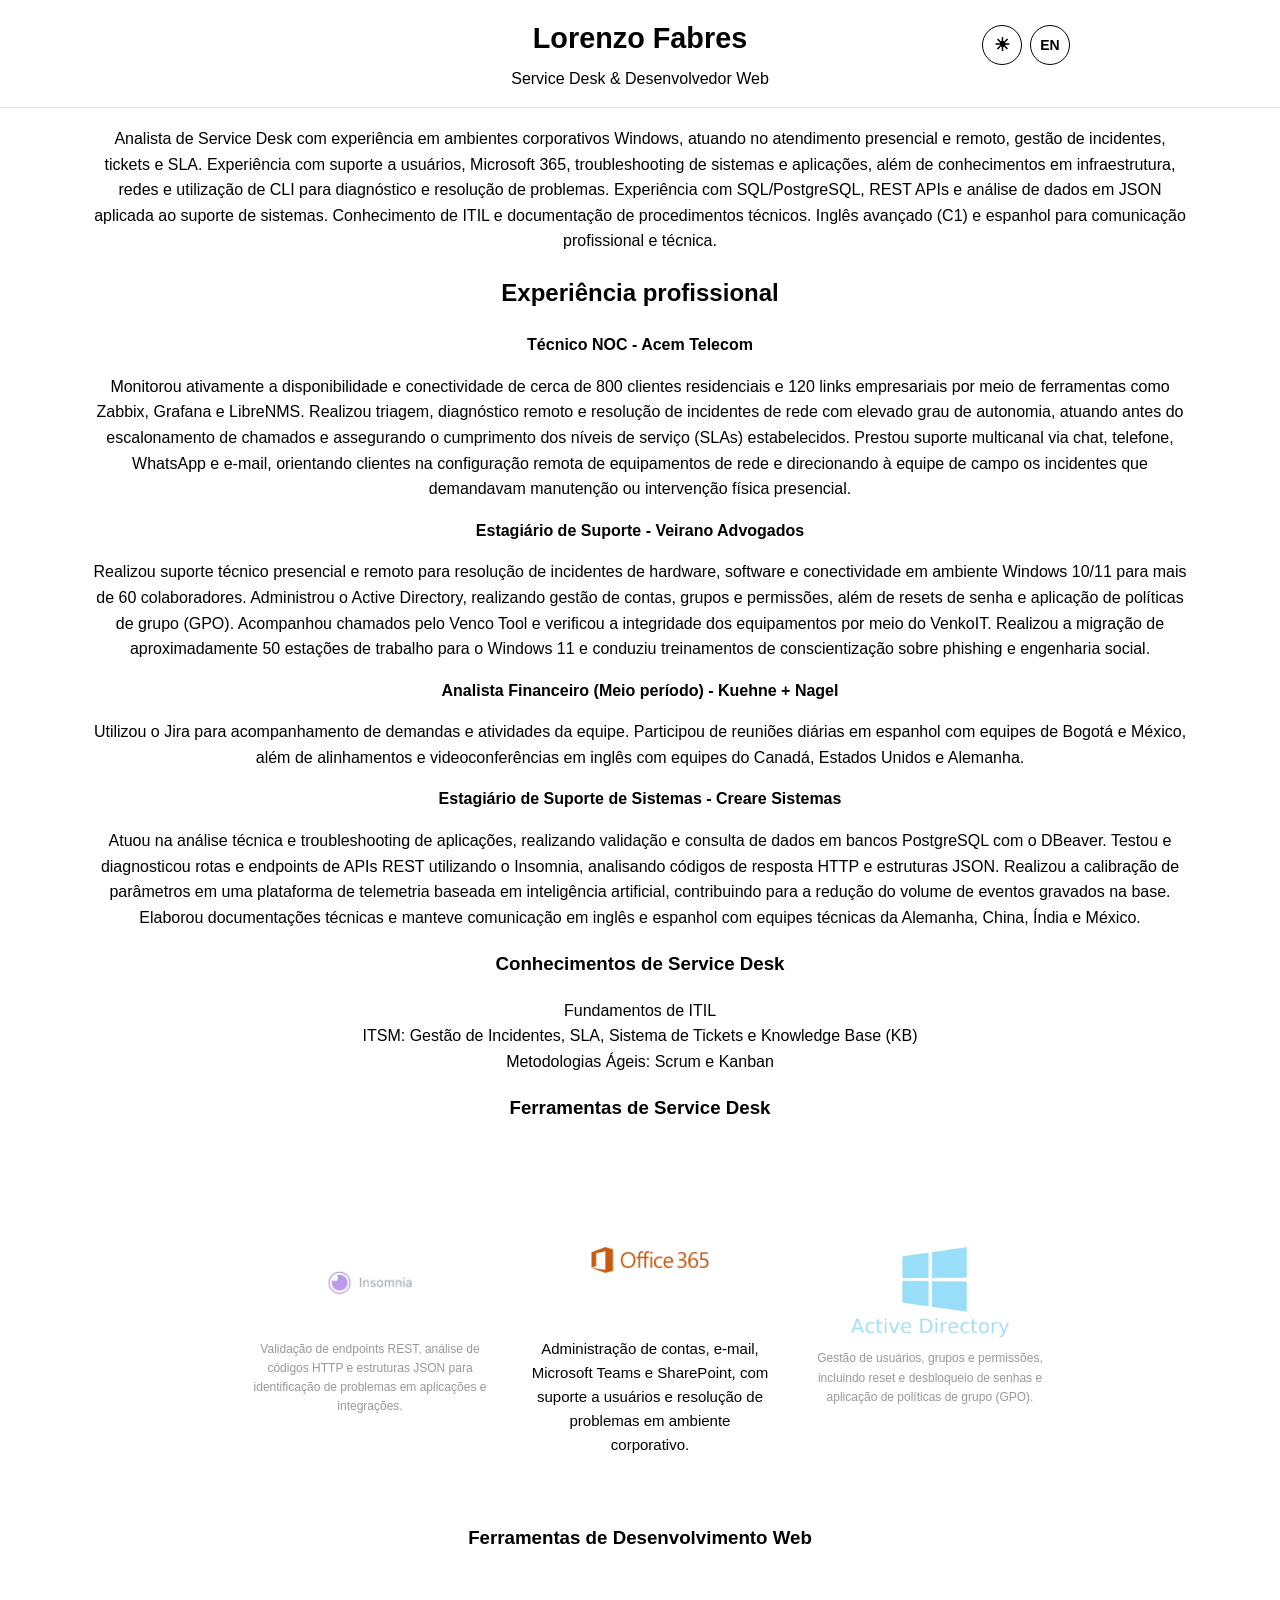
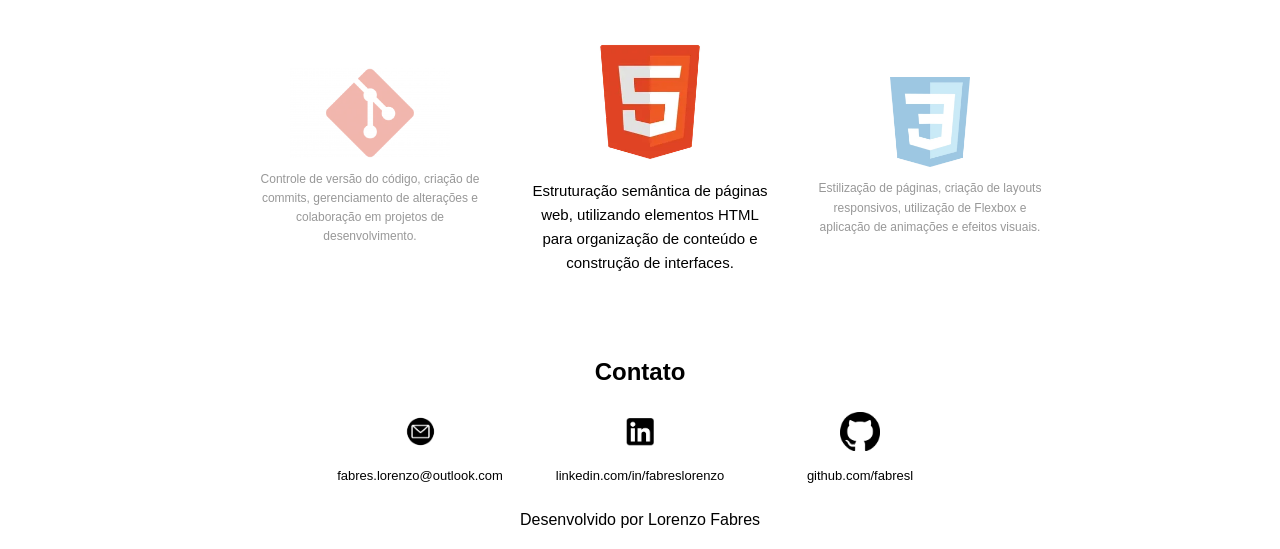
<file: index.html>
<!DOCTYPE html>
<html lang="pt-br">
<head>
    <meta charset="UTF-8">
    <meta name="viewport" content="width=device-width, initial-scale=1.0">
    <link rel="stylesheet" href="style.css">
    <title>Portfólio - Lorenzo Fabres</title>
</head>
<body>
    <main>
        <p class="resumo texto" data-pt="Analista de Service Desk com experiência em ambientes corporativos Windows, atuando no atendimento presencial e remoto, gestão de incidentes, tickets e SLA. Experiência com suporte a usuários, Microsoft 365, troubleshooting de sistemas e aplicações, além de conhecimentos em infraestrutura, redes e utilização de CLI para diagnóstico e resolução de problemas. Experiência com SQL/PostgreSQL, REST APIs e análise de dados em JSON aplicada ao suporte de sistemas. Conhecimento de ITIL e documentação de procedimentos técnicos. Inglês avançado (C1) e espanhol para comunicação profissional e técnica." data-en="Service Desk Analyst with experience in corporate Windows environments, working with on-site and remote support, incident, ticket and SLA management. Experience with user support, Microsoft 365, troubleshooting of systems and applications, as well as knowledge in infrastructure, networking and CLI usage for diagnostics and problem resolution. Experience with SQL/PostgreSQL, REST APIs and JSON data analysis applied to systems support. Knowledge of ITIL and technical procedure documentation. Advanced English (C1) and Spanish for professional and technical communication.">Analista de Service Desk com experiência em ambientes corporativos Windows, atuando no atendimento presencial e remoto, gestão de incidentes, tickets e SLA. Experiência com suporte a usuários, Microsoft 365, troubleshooting de sistemas e aplicações, além de conhecimentos em infraestrutura, redes e utilização de CLI para diagnóstico e resolução de problemas. Experiência com SQL/PostgreSQL, REST APIs e análise de dados em JSON aplicada ao suporte de sistemas. Conhecimento de ITIL e documentação de procedimentos técnicos. Inglês avançado (C1) e espanhol para comunicação profissional e técnica.</p>
        <h2 data-pt="Experiência profissional" data-en="Professional Experience">Experiência profissional</h2>
        <ul class="experiencia texto">
            <li>
                <span data-pt="Técnico NOC - Acem Telecom" data-en="NOC Technician - Acem Telecom">Técnico NOC - Acem Telecom</span>
                <p data-pt="Monitorou ativamente a disponibilidade e conectividade de cerca de 800 clientes residenciais e 120 links empresariais por meio de ferramentas como Zabbix, Grafana e LibreNMS. Realizou triagem, diagnóstico remoto e resolução de incidentes de rede com elevado grau de autonomia, atuando antes do escalonamento de chamados e assegurando o cumprimento dos níveis de serviço (SLAs) estabelecidos. Prestou suporte multicanal via chat, telefone, WhatsApp e e-mail, orientando clientes na configuração remota de equipamentos de rede e direcionando à equipe de campo os incidentes que demandavam manutenção ou intervenção física presencial." data-en="Actively monitored the availability and connectivity of around 800 residential clients and 120 business links using tools such as Zabbix, Grafana and LibreNMS. Performed triage, remote diagnosis and resolution of network incidents with a high degree of autonomy, acting before ticket escalation and ensuring compliance with established Service Level Agreements (SLAs). Provided multichannel support via chat, phone, WhatsApp and email, guiding clients through remote configuration of network equipment and directing to the field team the incidents that required on-site maintenance or physical intervention.">Monitorou ativamente a disponibilidade e conectividade de cerca de 800 clientes residenciais e 120 links empresariais por meio de ferramentas como Zabbix, Grafana e LibreNMS. Realizou triagem, diagnóstico remoto e resolução de incidentes de rede com elevado grau de autonomia, atuando antes do escalonamento de chamados e assegurando o cumprimento dos níveis de serviço (SLAs) estabelecidos. Prestou suporte multicanal via chat, telefone, WhatsApp e e-mail, orientando clientes na configuração remota de equipamentos de rede e direcionando à equipe de campo os incidentes que demandavam manutenção ou intervenção física presencial.</p>
            </li>
            <li>
                <span data-pt="Estagiário de Suporte - Veirano Advogados" data-en="Support Intern - Veirano Advogados">Estagiário de Suporte - Veirano Advogados</span>
                <p data-pt="Realizou suporte técnico presencial e remoto para resolução de incidentes de hardware, software e conectividade em ambiente Windows 10/11 para mais de 60 colaboradores. Administrou o Active Directory, realizando gestão de contas, grupos e permissões, além de resets de senha e aplicação de políticas de grupo (GPO). Acompanhou chamados pelo Venco Tool e verificou a integridade dos equipamentos por meio do VenkoIT. Realizou a migração de aproximadamente 50 estações de trabalho para o Windows 11 e conduziu treinamentos de conscientização sobre phishing e engenharia social." data-en="Provided on-site and remote technical support to resolve hardware, software and connectivity incidents in a Windows 10/11 environment for over 60 employees. Administered Active Directory, managing accounts, groups and permissions, as well as password resets and Group Policy (GPO) application. Tracked tickets through Venco Tool and verified equipment integrity using VenkoIT. Led the migration of approximately 50 workstations to Windows 11 and conducted awareness training on phishing and social engineering.">Realizou suporte técnico presencial e remoto para resolução de incidentes de hardware, software e conectividade em ambiente Windows 10/11 para mais de 60 colaboradores. Administrou o Active Directory, realizando gestão de contas, grupos e permissões, além de resets de senha e aplicação de políticas de grupo (GPO). Acompanhou chamados pelo Venco Tool e verificou a integridade dos equipamentos por meio do VenkoIT. Realizou a migração de aproximadamente 50 estações de trabalho para o Windows 11 e conduziu treinamentos de conscientização sobre phishing e engenharia social.</p>
            </li>
            <li>
                <span data-pt="Analista Financeiro (Meio período) - Kuehne + Nagel" data-en="Financial Analyst (Part-time) - Kuehne + Nagel">Analista Financeiro (Meio período) - Kuehne + Nagel</span>
                <p data-pt="Utilizou o Jira para acompanhamento de demandas e atividades da equipe. Participou de reuniões diárias em espanhol com equipes de Bogotá e México, além de alinhamentos e videoconferências em inglês com equipes do Canadá, Estados Unidos e Alemanha." data-en="Used Jira to track team demands and activities. Participated in daily meetings in Spanish with teams in Bogotá and Mexico, as well as alignments and video conferences in English with teams from Canada, the United States and Germany.">Utilizou o Jira para acompanhamento de demandas e atividades da equipe. Participou de reuniões diárias em espanhol com equipes de Bogotá e México, além de alinhamentos e videoconferências em inglês com equipes do Canadá, Estados Unidos e Alemanha.</p>
            </li>
            <li>
                <span data-pt="Estagiário de Suporte de Sistemas - Creare Sistemas" data-en="Systems Support Intern - Creare Sistemas">Estagiário de Suporte de Sistemas - Creare Sistemas</span>
                <p data-pt="Atuou na análise técnica e troubleshooting de aplicações, realizando validação e consulta de dados em bancos PostgreSQL com o DBeaver. Testou e diagnosticou rotas e endpoints de APIs REST utilizando o Insomnia, analisando códigos de resposta HTTP e estruturas JSON. Realizou a calibração de parâmetros em uma plataforma de telemetria baseada em inteligência artificial, contribuindo para a redução do volume de eventos gravados na base. Elaborou documentações técnicas e manteve comunicação em inglês e espanhol com equipes técnicas da Alemanha, China, Índia e México." data-en="Worked on technical analysis and troubleshooting of applications, performing data validation and queries in PostgreSQL databases with DBeaver. Tested and diagnosed REST API routes and endpoints using Insomnia, analyzing HTTP response codes and JSON structures. Calibrated parameters on an AI-based telemetry platform, contributing to the reduction of the volume of events recorded in the database. Prepared technical documentation and maintained communication in English and Spanish with technical teams from Germany, China, India and Mexico.">Atuou na análise técnica e troubleshooting de aplicações, realizando validação e consulta de dados em bancos PostgreSQL com o DBeaver. Testou e diagnosticou rotas e endpoints de APIs REST utilizando o Insomnia, analisando códigos de resposta HTTP e estruturas JSON. Realizou a calibração de parâmetros em uma plataforma de telemetria baseada em inteligência artificial, contribuindo para a redução do volume de eventos gravados na base. Elaborou documentações técnicas e manteve comunicação em inglês e espanhol com equipes técnicas da Alemanha, China, Índia e México.</p>
            </li>
        </ul>
        <h3 class="ferramentas_suporte" data-pt="Conhecimentos de Service Desk" data-en="Service Desk Knowledge">Conhecimentos de Service Desk</h3>
        <ul class="texto">
            <li data-pt="Fundamentos de ITIL" data-en="ITIL Fundamentals">Fundamentos de ITIL</li>
            <li data-pt="ITSM: Gestão de Incidentes, SLA, Sistema de Tickets e Knowledge Base (KB)" data-en="ITSM: Incident Management, SLA, Ticketing System and Knowledge Base (KB)">ITSM: Gestão de Incidentes, SLA, Sistema de Tickets e Knowledge Base (KB)</li>
            <li data-pt="Metodologias Ágeis: Scrum e Kanban" data-en="Agile Methodologies: Scrum and Kanban">Metodologias Ágeis: Scrum e Kanban</li>
        </ul>
        <h3 class="ferramentas_suporte" data-pt="Ferramentas de Service Desk" data-en="Service Desk Tools">Ferramentas de Service Desk</h3>
        <section class="carrossel" data-carrossel="service-desk">
            <div class="slides">
                <div class="slide">
                    <img src="assets/microsoft365.webp" alt="Microsoft 365">
                    <p data-pt="Administração de contas, e-mail, Microsoft Teams e SharePoint, com suporte a usuários e resolução de problemas em ambiente corporativo." data-en="Account, email, Microsoft Teams and SharePoint administration, with user support and troubleshooting in corporate environments.">Administração de contas, e-mail, Microsoft Teams e SharePoint, com suporte a usuários e resolução de problemas em ambiente corporativo.</p>
                </div>
                <div class="slide">
                    <img src="assets/active-directory.webp" alt="Active Directory">
                    <p data-pt="Gestão de usuários, grupos e permissões, incluindo reset e desbloqueio de senhas e aplicação de políticas de grupo (GPO)." data-en="Management of users, groups and permissions, including password reset and unlock, and Group Policy (GPO) application.">Gestão de usuários, grupos e permissões, incluindo reset e desbloqueio de senhas e aplicação de políticas de grupo (GPO).</p>
                </div>
                <div class="slide">
                    <img src="assets/jira.webp" alt="Jira">
                    <p data-pt="Acompanhamento e organização de demandas, tickets e atividades, apoiando o controle de solicitações e o fluxo de trabalho da equipe." data-en="Tracking and organizing demands, tickets and activities, supporting request control and team workflow.">Acompanhamento e organização de demandas, tickets e atividades, apoiando o controle de solicitações e o fluxo de trabalho da equipe.</p>
                </div>
                <div class="slide">
                    <img src="assets/anydesk.webp" alt="AnyDesk">
                    <p data-pt="Suporte remoto a estações de trabalho, realizando diagnóstico, configuração e resolução de problemas sem necessidade de atendimento presencial." data-en="Remote support to workstations, performing diagnostics, configuration and troubleshooting without the need for on-site service.">Suporte remoto a estações de trabalho, realizando diagnóstico, configuração e resolução de problemas sem necessidade de atendimento presencial.</p>
                </div>
                <div class="slide">
                    <img src="assets/linux.webp" alt="Linux CLI">
                    <p data-pt="Utilização de comandos de terminal para navegação, consulta de informações e execução de tarefas em ambientes Linux." data-en="Use of terminal commands for navigation, information lookup and task execution in Linux environments.">Utilização de comandos de terminal para navegação, consulta de informações e execução de tarefas em ambientes Linux.</p>
                </div>
                <div class="slide">
                    <img src="assets/postgresql.webp" alt="PostgreSQL">
                    <p data-pt="Execução de consultas SQL, validação e análise de dados para investigação de inconsistências e troubleshooting de aplicações." data-en="Execution of SQL queries, data validation and analysis for investigating inconsistencies and application troubleshooting.">Execução de consultas SQL, validação e análise de dados para investigação de inconsistências e troubleshooting de aplicações.</p>
                </div>
                <div class="slide">
                    <img src="assets/mongodb.webp" alt="MongoDB">
                    <p data-pt="Consulta e análise de dados em banco NoSQL, apoiando a investigação de informações e o diagnóstico de aplicações." data-en="Querying and analyzing data in a NoSQL database, supporting information investigation and application diagnostics.">Consulta e análise de dados em banco NoSQL, apoiando a investigação de informações e o diagnóstico de aplicações.</p>
                </div>
                <div class="slide">
                    <img src="assets/oraclevm.webp" alt="Oracle VM">
                    <p data-pt="Criação e gerenciamento de máquinas virtuais utilizadas para testes, estudos e validação de configurações." data-en="Creation and management of virtual machines used for testing, studies and configuration validation.">Criação e gerenciamento de máquinas virtuais utilizadas para testes, estudos e validação de configurações.</p>
                </div>
                <div class="slide">
                    <img src="assets/postman.webp" alt="Postman">
                    <p data-pt="Teste e diagnóstico de APIs REST, realizando requisições HTTP e analisando códigos de resposta, parâmetros e dados retornados." data-en="Testing and diagnosing REST APIs, making HTTP requests and analyzing response codes, parameters and returned data.">Teste e diagnóstico de APIs REST, realizando requisições HTTP e analisando códigos de resposta, parâmetros e dados retornados.</p>
                </div>
                <div class="slide">
                    <img src="assets/insomnia.webp" alt="Insomnia">
                    <p data-pt="Validação de endpoints REST, análise de códigos HTTP e estruturas JSON para identificação de problemas em aplicações e integrações." data-en="Validation of REST endpoints, analysis of HTTP codes and JSON structures to identify issues in applications and integrations.">Validação de endpoints REST, análise de códigos HTTP e estruturas JSON para identificação de problemas em aplicações e integrações.</p>
                </div>
            </div>
            <button class="btn anterior" aria-label="Anterior">&#10094;</button>
            <button class="btn proximo" aria-label="Próximo">&#10095;</button>
        </section>
        <h3 class="ferramentas_desenvolvimento" data-pt="Ferramentas de Desenvolvimento Web" data-en="Web Development Tools">Ferramentas de Desenvolvimento Web</h3>
        <section class="carrossel" data-carrossel="dev-web">
            <div class="slides">
                <div class="slide">
                    <img src="assets/html5.webp" alt="HTML5">
                    <p data-pt="Estruturação semântica de páginas web, utilizando elementos HTML para organização de conteúdo e construção de interfaces." data-en="Semantic structuring of web pages, using HTML elements for content organization and interface building.">Estruturação semântica de páginas web, utilizando elementos HTML para organização de conteúdo e construção de interfaces.</p>
                </div>
                <div class="slide">
                    <img src="assets/css3.webp" alt="CSS3">
                    <p data-pt="Estilização de páginas, criação de layouts responsivos, utilização de Flexbox e aplicação de animações e efeitos visuais." data-en="Page styling, creation of responsive layouts, use of Flexbox and application of animations and visual effects.">Estilização de páginas, criação de layouts responsivos, utilização de Flexbox e aplicação de animações e efeitos visuais.</p>
                </div>
                <div class="slide">
                    <img src="assets/javascript.webp" alt="JavaScript">
                    <p data-pt="Implementação de interatividade, manipulação do DOM e desenvolvimento de lógica para funcionalidades no front-end." data-en="Implementation of interactivity, DOM manipulation and logic development for front-end features.">Implementação de interatividade, manipulação do DOM e desenvolvimento de lógica para funcionalidades no front-end.</p>
                </div>
                <div class="slide">
                    <img src="assets/typescript.webp" alt="TypeScript">
                    <p data-pt="Desenvolvimento baseado em JavaScript com tipagem estática, proporcionando maior organização, previsibilidade e segurança durante a implementação." data-en="JavaScript-based development with static typing, providing greater organization, predictability and safety during implementation.">Desenvolvimento baseado em JavaScript com tipagem estática, proporcionando maior organização, previsibilidade e segurança durante a implementação.</p>
                </div>
                <div class="slide">
                    <img src="assets/bootstrap.webp" alt="Bootstrap">
                    <p data-pt="Criação de interfaces responsivas utilizando componentes e classes pré-definidas para agilizar o desenvolvimento de páginas web." data-en="Creation of responsive interfaces using pre-defined components and classes to speed up web page development.">Criação de interfaces responsivas utilizando componentes e classes pré-definidas para agilizar o desenvolvimento de páginas web.</p>
                </div>
                <div class="slide">
                    <img src="assets/tailwind.webp" alt="Tailwind CSS">
                    <p data-pt="Estilização de interfaces utilizando abordagem utilitária, permitindo desenvolver layouts personalizados diretamente nas classes dos elementos." data-en="Interface styling using a utility-first approach, allowing custom layouts to be developed directly in element classes.">Estilização de interfaces utilizando abordagem utilitária, permitindo desenvolver layouts personalizados diretamente nas classes dos elementos.</p>
                </div>
                <div class="slide">
                    <img src="assets/react.webp" alt="React">
                    <p data-pt="Construção de interfaces dinâmicas utilizando componentes reutilizáveis e organização da aplicação baseada em componentes." data-en="Building dynamic interfaces using reusable components and component-based application organization.">Construção de interfaces dinâmicas utilizando componentes reutilizáveis e organização da aplicação baseada em componentes.</p>
                </div>
                <div class="slide">
                    <img src="assets/git.webp" alt="Git">
                    <p data-pt="Controle de versão do código, criação de commits, gerenciamento de alterações e colaboração em projetos de desenvolvimento." data-en="Code version control, commit creation, change management and collaboration in development projects.">Controle de versão do código, criação de commits, gerenciamento de alterações e colaboração em projetos de desenvolvimento.</p>
                </div>
            </div>
            <button class="btn anterior" aria-label="Anterior">&#10094;</button>
            <button class="btn proximo" aria-label="Próximo">&#10095;</button>
        </section>
    </main>
    <div class="topo">
        <div class="topo-conteudo">
            <div class="topo-texto">
                <h1>Lorenzo Fabres</h1>
                <h2 data-pt="Service Desk &amp; Desenvolvedor Web" data-en="Service Desk &amp; Web Developer">Service Desk &amp; Desenvolvedor Web</h2>
            </div>
            <div class="botoes">
                <button class="btn-tema" id="btnTema" aria-label="Alternar tema">☀</button>
                <button class="btn-idioma" id="btnIdioma" aria-label="Alternar idioma">EN</button>
            </div>
        </div>
    </div>
    <footer>
        <h2 class="contato" data-pt="Contato" data-en="Contact">Contato</h2>
        <div class="redes-sociais">
            <div class="rede">
                <a href="mailto:fabres.lorenzo@outlook.com">
                    <img src="assets/Email.webp" alt="Email" class="icone-social email">
                </a>
                <a href="mailto:fabres.lorenzo@outlook.com">fabres.lorenzo@outlook.com</a>
            </div>
            <div class="rede">
                <a href="https://linkedin.com/in/fabreslorenzo" target="_blank" rel="noopener">
                    <img src="assets/LinkedIn.webp" alt="LinkedIn" class="icone-social linkedin">
                </a>
                <a href="https://linkedin.com/in/fabreslorenzo" target="_blank" rel="noopener">linkedin.com/in/fabreslorenzo</a>
            </div>
            <div class="rede">
                <a href="https://github.com/fabresl" target="_blank" rel="noopener">
                    <img src="assets/Github.webp" alt="GitHub" class="icone-social github">
                </a>
                <a href="https://github.com/fabresl" target="_blank" rel="noopener">github.com/fabresl</a>
            </div>
        </div>
        <p data-pt="Desenvolvido por Lorenzo Fabres" data-en="Developed by Lorenzo Fabres">Desenvolvido por Lorenzo Fabres</p>
    </footer>
    <script src="script.js"></script>
</body>
</html>
</file>
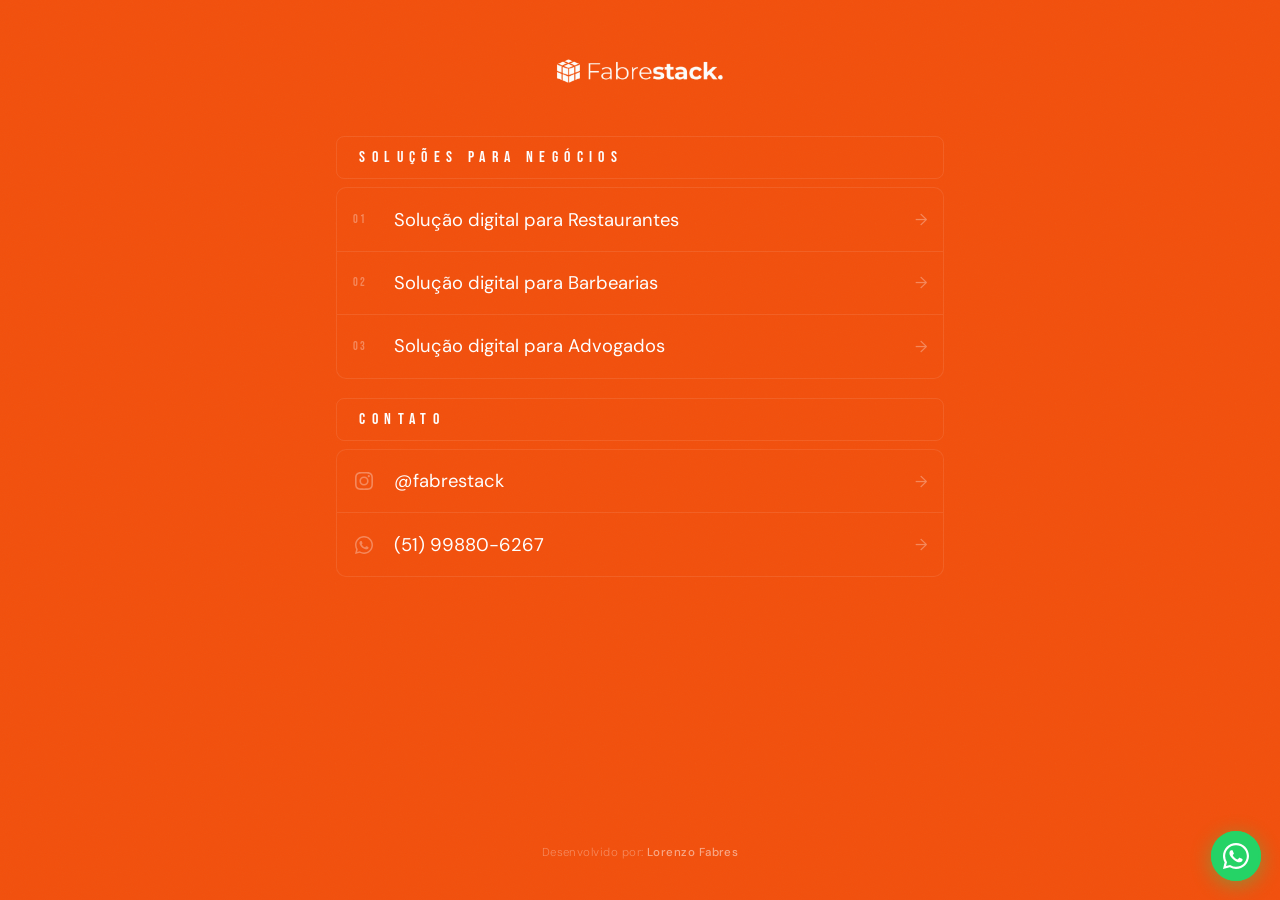
<file: pg-portfolio/index.html>
<!DOCTYPE html>
<html lang="pt-BR">
<head>
  <meta charset="UTF-8" />
  <meta name="viewport" content="width=device-width, initial-scale=1.0" />
  <title>Fabrestack - Portfólio</title>
  <link rel="icon" type="image/svg+xml" href="assets/fabrestackicon.png" />
  <link rel="preconnect" href="https://fonts.googleapis.com" />
  <link href="https://fonts.googleapis.com/css2?family=Bebas+Neue&family=DM+Sans:wght@300;400;500&display=swap" rel="stylesheet" />
  <link rel="stylesheet" href="src/css/main.css" />
</head>
<body>

  <div class="ruido"></div>

  <header class="cabecalho animar">
    <img src="assets/fabrestack-branco-bg.png" alt="Fabrestack" class="logomarca" />
  </header>

  <div class="rotulo-secao animar">
    <div><span>Soluções para negócios</span></div>
  </div>

  <main class="lista-links animar">

    <a class="cartao" href="https://restaurante-modelo-iota.vercel.app/" target="_blank" rel="noopener">
      <span class="cartao-indice">01</span>
      <span class="cartao-titulo">Solução digital para Restaurantes</span>
      <span class="cartao-seta">&#8594;</span>
    </a>

    <a class="cartao" href="https://barbearia-modelo-two.vercel.app/" target="_blank" rel="noopener">
      <span class="cartao-indice">02</span>
      <span class="cartao-titulo">Solução digital para Barbearias</span>
      <span class="cartao-seta">&#8594;</span>
    </a>

        <a class="cartao" href="https://advocacia-modelo-one.vercel.app/" target="_blank" rel="noopener">
      <span class="cartao-indice">03</span>
      <span class="cartao-titulo">Solução digital para Advogados</span>
      <span class="cartao-seta">&#8594;</span>
    </a>

  </main>

  <div class="rotulo-secao animar" style="margin-top:1.2rem;">
    <div><span>Contato</span></div>
  </div>

  <section class="lista-links animar">

    <a class="cartao" href="https://instagram.com/fabrestack" target="_blank" rel="noopener">
      <span class="cartao-icone">
        <svg viewBox="0 0 24 24" xmlns="http://www.w3.org/2000/svg" fill="currentColor">
          <path d="M12 2.163c3.204 0 3.584.012 4.85.07 1.366.062 2.633.334 3.608 1.31.975.975 1.247 2.242 1.31 3.608.058 1.266.07 1.646.07 4.85s-.012 3.584-.07 4.85c-.062 1.366-.334 2.633-1.31 3.608-.975.975-2.242 1.247-3.608 1.31-1.266.058-1.646.07-4.85.07s-3.584-.012-4.85-.07c-1.366-.062-2.633-.334-3.608-1.31-.975-.975-1.247-2.242-1.31-3.608C2.175 15.584 2.163 15.204 2.163 12s.012-3.584.07-4.85c.062-1.366.334-2.633 1.31-3.608.975-.975 2.242-1.247 3.608-1.31C8.416 2.175 8.796 2.163 12 2.163zm0-2.163C8.741 0 8.332.014 7.052.072 5.197.157 3.355.673 1.999 2.029.644 3.384.157 5.197.072 7.052.014 8.332 0 8.741 0 12c0 3.259.014 3.668.072 4.948.085 1.855.602 3.697 1.927 5.023C3.355 23.327 5.197 23.843 7.052 23.928 8.332 23.986 8.741 24 12 24c3.259 0 3.668-.014 4.948-.072 1.855-.085 3.697-.602 5.023-1.927 1.325-1.326 1.841-3.168 1.927-5.023C23.986 15.668 24 15.259 24 12c0-3.259-.014-3.668-.072-4.948-.085-1.855-.602-3.697-1.927-5.023C20.645.673 18.803.157 16.948.072 15.668.014 15.259 0 12 0zm0 5.838a6.162 6.162 0 1 0 0 12.324 6.162 6.162 0 0 0 0-12.324zm0 10.162a4 4 0 1 1 0-8 4 4 0 0 1 0 8zm6.406-11.845a1.44 1.44 0 1 0 0 2.881 1.44 1.44 0 0 0 0-2.881z"/>
        </svg>
      </span>
      <span class="cartao-titulo">@fabrestack</span>
      <span class="cartao-seta">&#8594;</span>
    </a>

    <a class="cartao" href="https://wa.me/5551998806267?text=Ol%C3%A1!%20Gostaria%20de%20solicitar%20um%20or%C3%A7amento." target="_blank" rel="noopener">
      <span class="cartao-icone">
        <svg viewBox="0 0 32 32" xmlns="http://www.w3.org/2000/svg" fill="currentColor">
          <path d="M16 0C7.163 0 0 7.163 0 16c0 2.833.738 5.49 2.027 7.8L0 32l8.43-2.008A15.93 15.93 0 0 0 16 32c8.837 0 16-7.163 16-16S24.837 0 16 0zm0 29.333a13.28 13.28 0 0 1-6.773-1.853l-.485-.288-5.007 1.192 1.218-4.876-.317-.5A13.28 13.28 0 0 1 2.667 16C2.667 8.636 8.636 2.667 16 2.667S29.333 8.636 29.333 16 23.364 29.333 16 29.333zm7.27-9.847c-.397-.199-2.353-1.161-2.718-1.293-.364-.133-.63-.199-.895.199-.265.397-1.028 1.293-1.26 1.558-.232.265-.464.298-.861.1-.397-.199-1.676-.618-3.194-1.971-1.18-1.053-1.977-2.353-2.209-2.75-.232-.397-.025-.612.174-.81.179-.178.397-.464.596-.696.199-.232.265-.397.397-.662.133-.265.066-.497-.033-.696-.1-.199-.895-2.16-1.226-2.957-.323-.776-.65-.671-.895-.683l-.762-.013c-.265 0-.696.1-1.061.497-.364.397-1.392 1.36-1.392 3.318 0 1.957 1.425 3.849 1.624 4.114.199.265 2.804 4.28 6.793 5.998.95.41 1.691.655 2.269.839.953.303 1.821.26 2.508.158.765-.114 2.353-.962 2.685-1.89.331-.928.331-1.724.232-1.89-.099-.165-.364-.265-.762-.464z"/>
        </svg>
      </span>
      <span class="cartao-titulo">(51) 99880-6267</span>
      <span class="cartao-seta">&#8594;</span>
    </a>

  </section>

  <footer class="rodape animar">
    <span>Desenvolvido por: <strong>Lorenzo Fabres</strong></span>
  </footer>

  <a class="botao-whatsapp"
     href="https://wa.me/5551998806267?text=Ol%C3%A1!%20Gostaria%20de%20solicitar%20um%20or%C3%A7amento."
     target="_blank"
     rel="noopener"
     title="Fale comigo no WhatsApp">
    <svg viewBox="0 0 32 32" xmlns="http://www.w3.org/2000/svg">
      <path d="M16 0C7.163 0 0 7.163 0 16c0 2.833.738 5.49 2.027 7.8L0 32l8.43-2.008A15.93 15.93 0 0 0 16 32c8.837 0 16-7.163 16-16S24.837 0 16 0zm0 29.333a13.28 13.28 0 0 1-6.773-1.853l-.485-.288-5.007 1.192 1.218-4.876-.317-.5A13.28 13.28 0 0 1 2.667 16C2.667 8.636 8.636 2.667 16 2.667S29.333 8.636 29.333 16 23.364 29.333 16 29.333zm7.27-9.847c-.397-.199-2.353-1.161-2.718-1.293-.364-.133-.63-.199-.895.199-.265.397-1.028 1.293-1.26 1.558-.232.265-.464.298-.861.1-.397-.199-1.676-.618-3.194-1.971-1.18-1.053-1.977-2.353-2.209-2.75-.232-.397-.025-.612.174-.81.179-.178.397-.464.596-.696.199-.232.265-.397.397-.662.133-.265.066-.497-.033-.696-.1-.199-.895-2.16-1.226-2.957-.323-.776-.65-.671-.895-.683l-.762-.013c-.265 0-.696.1-1.061.497-.364.397-1.392 1.36-1.392 3.318 0 1.957 1.425 3.849 1.624 4.114.199.265 2.804 4.28 6.793 5.998.95.41 1.691.655 2.269.839.953.303 1.821.26 2.508.158.765-.114 2.353-.962 2.685-1.89.331-.928.331-1.724.232-1.89-.099-.165-.364-.265-.762-.464z"/>
    </svg>
    <span class="tooltip-whatsapp">Fale comigo</span>
  </a>

  <script src="src/js/main.js"></script>
</body>
</html>
</file>
<file: style.css>
body{
    font-family: 'Segoe UI', Tahoma, Geneva, Verdana, sans-serif;
    line-height: 1.6;
    color: #000000;
    background: #ffffff;
    margin: 0;
    padding-top: 110px;
    transition: background-color 0.3s, color 0.3s;
}
body.dark{
    color: #ffffff;
    background: #000000;
}
.topo{
    position: fixed;
    top: 0;
    left: 0;
    width: 100%;
    background: #ffffff;
    border-bottom: 1px solid #e5e5e5;
    transition: background-color 0.3s, border-color 0.3s;
}
body.dark .topo{
    background: #000000;
    border-bottom: 1px solid #333333;
}
.topo-conteudo{
    display: flex;
    align-items: center;
    justify-content: center;
    position: relative;
    max-width: 900px;
    margin: 0 auto;
    padding: 15px 20px;
}
.topo-texto{
    text-align: center;
}
.topo-texto h1{
    margin: 0;
    font-size: 1.8rem;
}
.topo-texto h2{
    margin: 5px 0 0;
    font-size: 1rem;
    font-weight: normal;
}
.botoes{
    position: absolute;
    right: 40px;
    top: 25px;
    display: flex;
    gap: 8px;
}
.btn-tema, .btn-idioma{
    background: transparent;
    color: #000000;
    border: 1px solid #000000;
    width: 40px;
    height: 40px;
    border-radius: 50%;
    cursor: pointer;
    font-size: 18px;
    font-weight: bold;
    padding: 0;
    line-height: 1;
    transition: background-color 0.3s, color 0.3s, border-color 0.3s;
}
body.dark .btn-tema, body.dark .btn-idioma{
    color: #ffffff;
    border: 1px solid #ffffff;
}
.btn-idioma{
    font-size: 14px;
}
h1, h2, h3{
    text-align: center;
    font-family: inherit;
}
.texto{
    max-width: 1100px;
    margin-left: auto;
    margin-right: auto;
}
.experiencia li{
    font-weight: bold;
}
.experiencia li p{
    font-weight: normal;
}
ul{
    padding: 0;
    margin: 0;
}
li{
    text-align: center;
    list-style: none;
}
.resumo{
    text-align: center;
}
.contato p{
    text-align: center;
}
.carrossel{
    position: relative;
    width: 90%;
    max-width: 800px;
    margin: 30px auto;
    height: 340px;
}
.slides{
    position: relative;
    width: 100%;
    height: 100%;
}
.slide{
    position: absolute;
    top: 15%;
    left: 0;
    width: 30%;
    height: 70%;
    padding: 10px;
    opacity: 0;
    display: flex;
    flex-direction: column;
    align-items: center;
    justify-content: center;
    text-align: center;
    pointer-events: none;
    transition: opacity 1s ease, left 1s ease;
}
.slide.ativo{
    opacity: 1;
    left: 35%;
    pointer-events: auto;
}
.slide.anterior{
    opacity: 0.4;
    left: 0;
}
.slide.proximo{
    opacity: 0.4;
    left: 70%;
}
.slide img{
    max-width: 100%;
    max-height: 130px;
    object-fit: contain;
}
.slide p{
    margin-top: 12px;
    font-size: 15px;
}
.slide.anterior p, .slide.proximo p{
    font-size: 12px;
}
.slide.anterior img, .slide.proximo img{
    max-height: 90px;
}
.carrossel .btn{
    position: absolute;
    top: 0;
    width: 50%;
    height: 100%;
    background: transparent;
    border: none;
    cursor: pointer;
    padding: 0;
    color: transparent;
    font-size: 0;
}
.carrossel .anterior{
    left: 0;
}
.carrossel .proximo{
    right: 0;
}
footer{
    text-align: center;
}
footer p{
    text-align: center;
}
.redes-sociais{
    display: flex;
    justify-content: center;
    gap: 20px;
    margin: 20px 0;
    flex-wrap: wrap;
}
.rede{
    display: flex;
    flex-direction: column;
    align-items: center;
    width: 200px;
}
.icone-social{
    height: 40px;
    object-fit: contain;
    margin-bottom: 8px;
}
.icone-social.email{
    width: 55px;
}
.icone-social.linkedin{
    width: 55px;
}
.icone-social.github{
    width: 40px;
}
body.dark .icone-social{
    filter: invert(1);
}
.rede a{
    color: #000000;
    text-decoration: none;
    font-size: 13px;
    word-break: break-word;
}
body.dark .rede a{
    color: #ffffff;
}
.rede a:hover{
    text-decoration: underline;
}
.rede img{
    cursor: pointer;
}
@media (max-width: 650px){
    body{
        padding-top: 95px;
    }
    .topo-texto h1{
        font-size: 1.3rem;
    }
    .topo-texto h2{
        font-size: 0.85rem;
    }
    .botoes{
        right: 10px;
        left: auto;
        top: 25px;
        gap: 5px;
    }
    .btn-tema, .btn-idioma{
        width: 32px;
        height: 32px;
    }
    .btn-tema{
        font-size: 15px;
    }
    .btn-idioma{
        font-size: 11px;
    }
    .texto{
        max-width: 75%;
    }
    .carrossel{
        width: 95%;
        height: 280px;
    }
    .slide.ativo{
        left: 30%;
        width: 40%;
    }
    .slide.anterior{
        left: -5%;
        width: 35%;
    }
    .slide.proximo{
        left: 70%;
        width: 35%;
    }
    .slide img{
        max-height: 100px;
    }
    .slide.anterior img, .slide.proximo img{
        max-height: 70px;
    }
    .slide p{
        font-size: 12px;
    }
    .slide.anterior p, .slide.proximo p{
        font-size: 10px;
    }
    .redes-sociais{
        gap: 10px;
    }
    .rede{
        width: 100px;
    }
    .icone-social{
        height: 30px;
    }
    .icone-social.email{
        width: 42px;
    }
    .icone-social.linkedin{
        width: 42px;
    }
    .icone-social.github{
        width: 30px;
    }
    .rede a{
        font-size: 10px;
    }
}
</file>
<file: pg-portfolio/src/css/main.css>
/* ── Variaveis ───────────────────────────── */
:root {
  --fundo:              #F2500D;
  --texto-principal:    #ffffff;
  --texto-suave:        rgba(255, 255, 255, 0.32);
  --borda:              rgba(255, 255, 255, 0.09);
  --fundo-hover:        rgba(255, 255, 255, 0.04);
  --transicao-suave:    cubic-bezier(0.16, 1, 0.3, 1);
  --largura-maxima:     640px;
}

/* ── Reset ───────────────────────────────── */
*, *::before, *::after { box-sizing: border-box; margin: 0; padding: 0; }
html, body { height: 100%; }

body {
  background: var(--fundo);
  color: var(--texto-principal);
  font-family: 'DM Sans', sans-serif;
  min-height: 100vh;
  display: flex;
  flex-direction: column;
  align-items: center;
}

/* ── Textura de ruido ────────────────────── */
.ruido {
  pointer-events: none;
  position: fixed;
  inset: 0;
  z-index: 998;
  opacity: 0.03;
  background-image: url("data:image/svg+xml,%3Csvg viewBox='0 0 200 200' xmlns='http://www.w3.org/2000/svg'%3E%3Cfilter id='n'%3E%3CfeTurbulence type='fractalNoise' baseFrequency='0.85' numOctaves='4' stitchTiles='stitch'/%3E%3C/filter%3E%3Crect width='100%25' height='100%25' filter='url(%23n)'/%3E%3C/svg%3E");
  background-size: 180px;
}

/* ── Cabecalho ───────────────────────────── */
.cabecalho {
  width: 100%;
  max-width: var(--largura-maxima);
  padding: 0 1.5rem 0;
  margin-bottom: -20px;
  display: flex;
  justify-content: center;
}

.logomarca {
  width: clamp(170px, 20vw, 160px);
  height: auto;
  margin-top: -14px;
  display: block;
  transition: transform 0.4s var(--transicao-suave);
}

.logomarca:hover { transform: scale(1.03); }

/* ── Rotulo das secoes ───────────────────── */
.rotulo-secao {
  width: 100%;
  max-width: var(--largura-maxima);
  padding: 0 1.5rem;
  margin-bottom: 0.5rem;
}

.rotulo-secao > div {
  width: 100%;
  border: 1.6px solid var(--borda);
  border-radius: 8px;
  padding: 0.7rem 1.4rem;
  display: flex;
  align-items: center;
}

.rotulo-secao span {
  font-family: 'Bebas Neue', sans-serif;
  font-size: clamp(0.85rem, 2vw, 1rem);
  letter-spacing: 0.4em;
  color: var(--texto-principal);
  text-transform: uppercase;
}

/* ── Lista de links ──────────────────────── */
.lista-links {
  width: 100%;
  max-width: var(--largura-maxima);
  padding: 0 1.5rem;
  display: flex;
  flex-direction: column;
}

.cartao {
  display: flex;
  align-items: center;
  gap: 1.2rem;
  padding: 1.4rem 1.4rem;
  text-decoration: none;
  color: var(--texto-principal);
  background: var(--fundo);
  border: 1.6px solid var(--borda);
  border-bottom: none;
  position: relative;
  overflow: hidden;
  transition: background 0.35s var(--transicao-suave), padding-left 0.35s var(--transicao-suave);
}

.cartao:first-child { border-radius: 10px 10px 0 0; }
.cartao:last-child  { border-bottom: 1.6px solid var(--borda); border-radius: 0 0 10px 10px; }

.cartao::before {
  content: '';
  position: absolute;
  left: 0;
  top: 0;
  width: 2px;
  height: 100%;
  background: var(--texto-principal);
  transform: scaleY(0);
  transform-origin: bottom;
  transition: transform 0.35s var(--transicao-suave);
}

.cartao:hover { background: var(--fundo-hover); padding-left: 2rem; }
.cartao:hover::before { transform: scaleY(1); }
.cartao:hover .cartao-titulo { letter-spacing: 0.05em; }
.cartao:hover .cartao-seta { transform: translateX(5px); color: var(--texto-principal); }

.cartao-indice {
  font-family: 'Bebas Neue', sans-serif;
  font-size: 0.72rem;
  letter-spacing: 0.2em;
  color: var(--texto-suave);
  min-width: 22px;
}

.cartao-titulo {
  flex: 1;
  font-size: clamp(1rem, 3vw, 1.15rem);
  font-weight: 400;
  transition: letter-spacing 0.35s var(--transicao-suave);
}

.cartao-seta {
  font-size: 1rem;
  color: var(--texto-suave);
  transition: transform 0.35s var(--transicao-suave), color 0.35s var(--transicao-suave);
}

/* ── Rodape ──────────────────────────────── */
.rodape {
  margin-top: auto;
  padding: 2.5rem 1rem;
  font-size: 0.72rem;
  color: var(--texto-suave);
  font-weight: 300;
  letter-spacing: 0.04em;
  text-align: center;
}

.rodape strong {
  color: rgba(255, 255, 255, 0.5);
  font-weight: 500;
}

/* ── Botao fixo do WhatsApp ──────────────── */
.botao-whatsapp {
  position: fixed;
  bottom: 1.8rem;
  right: 1.8rem;
  z-index: 999;
  width: 56px;
  height: 56px;
  border-radius: 50%;
  background: #25d366;
  display: flex;
  align-items: center;
  justify-content: center;
  box-shadow: 0 4px 20px rgba(37, 211, 102, 0.45);
  text-decoration: none;
  transition: transform 0.3s var(--transicao-suave), box-shadow 0.3s var(--transicao-suave);
}

.botao-whatsapp svg {
  width: 30px;
  height: 30px;
  fill: #ffffff;
}

.botao-whatsapp:hover {
  transform: scale(1.1);
  box-shadow: 0 6px 28px rgba(37, 211, 102, 0.65);
}

/* Dica do botao */
.tooltip-whatsapp {
  position: absolute;
  right: 66px;
  background: rgba(0, 0, 0, 0.75);
  color: #ffffff;
  font-family: 'DM Sans', sans-serif;
  font-size: 0.78rem;
  padding: 0.35rem 0.75rem;
  border-radius: 6px;
  white-space: nowrap;
  opacity: 0;
  pointer-events: none;
  transform: translateX(6px);
  transition: opacity 0.25s ease, transform 0.25s ease;
}

.botao-whatsapp:hover .tooltip-whatsapp {
  opacity: 1;
  transform: translateX(0);
}

/* Anel pulsante */
.botao-whatsapp::after {
  content: '';
  position: absolute;
  inset: 0;
  border-radius: 50%;
  border: 2px solid #25d366;
  animation: pulsoWhatsapp 2s ease-out infinite;
}

@keyframes pulsoWhatsapp {
  0%   { transform: scale(1); opacity: 0.7; }
  100% { transform: scale(1.7); opacity: 0; }
}

/* ── Animacao de entrada ─────────────────── */
.animar { opacity: 1; }
.animar.animar-entrada { animation: subirSuave 0.65s var(--transicao-suave) both; }

@keyframes subirSuave {
  from { opacity: 0; transform: translateY(16px); }
  to   { opacity: 1; transform: translateY(0); }
}

@keyframes ondulacaoClique {
  to { transform: scale(1); opacity: 0; }
}

/* ── Responsivo ──────────────────────────── */
@media (max-width: 480px) {
  .cabecalho { padding: 0 1rem 0; margin-bottom: -10px; }
  .logomarca { width: clamp(150px, 52vw, 220px); margin-top: -10px; }
  .cartao { padding: 1.2rem 1rem; }
  .cartao:hover { padding-left: 1.6rem; }
  .rotulo-secao, .lista-links { padding: 0 1rem; }
  .botao-whatsapp { bottom: 1.2rem; right: 1.2rem; width: 50px; height: 50px; }
  .botao-whatsapp svg { width: 26px; height: 26px; }
}
  .cartao { padding: 1.2rem 1rem; }
  .cartao:hover { padding-left: 1.6rem; }
  .rotulo-secao, .lista-links { padding: 0 1rem; }
  .botao-whatsapp { bottom: 1.2rem; right: 1.2rem; width: 50px; height: 50px; }
  .botao-whatsapp svg { width: 26px; height: 26px; }

/* ── Icones nos cartoes de contato ───────── */
.cartao-icone {
  display: flex;
  align-items: center;
  justify-content: center;
  width: 22px;
  min-width: 22px;
  color: var(--texto-suave);
  transition: color 0.35s var(--transicao-suave);
}

.cartao-icone svg {
  width: 18px;
  height: 18px;
}

.cartao:hover .cartao-icone { color: var(--texto-principal); }
</file>
